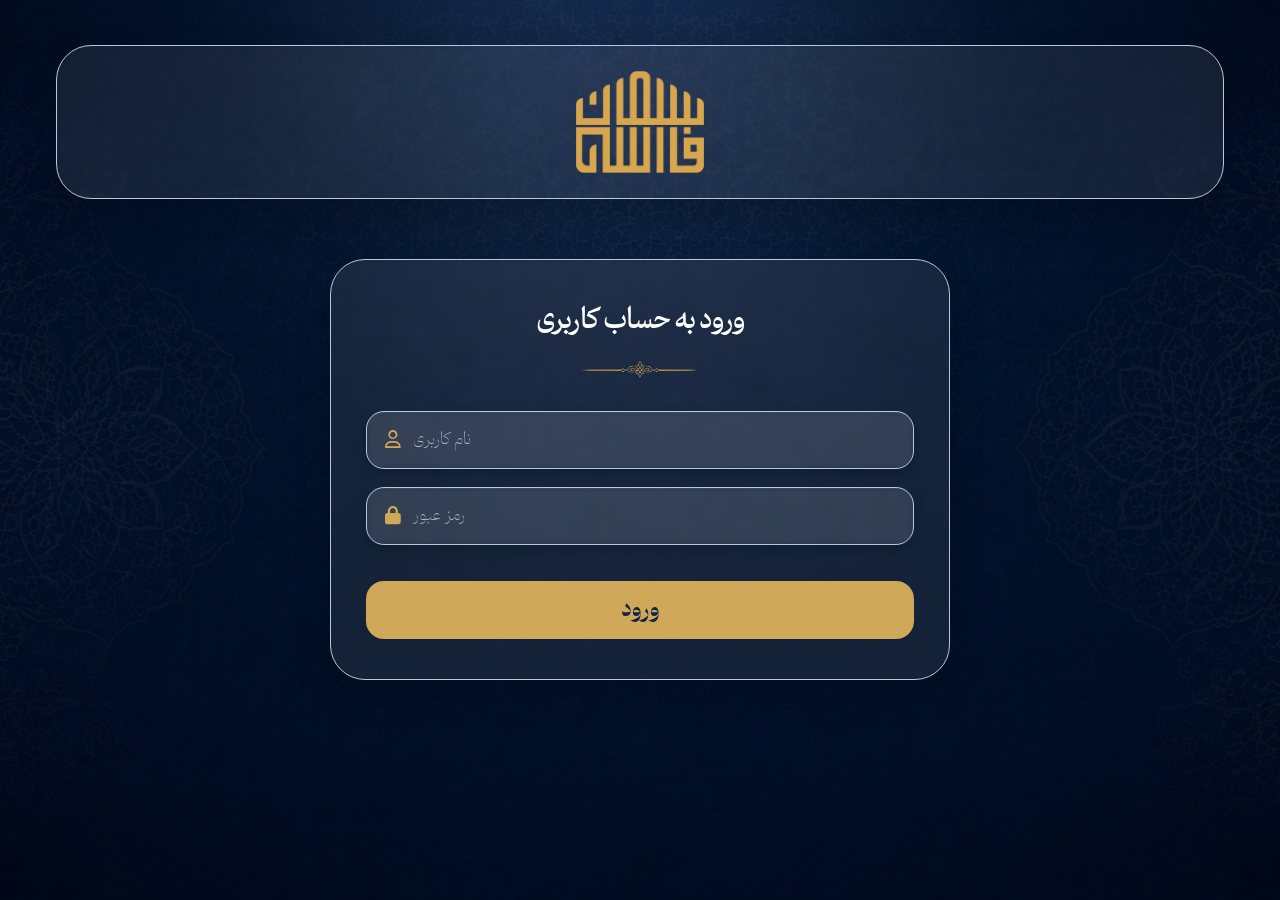
<file: index.html>
<!DOCTYPE html>
<html lang="en">
<head>
    <meta charset="UTF-8">
    <meta name="viewport" content="width=device-width, initial-scale=1.0">
    <link rel="stylesheet" href="asset/login.css">
    <link rel="stylesheet" href="https://cdnjs.cloudflare.com/ajax/libs/font-awesome/6.5.2/css/all.min.css">
    <title>login</title>
</head>
<body>
    <header>
        <img src="img/Miqat - Salman 02.png" alt="Miqat">
    </header>

    <div class="box">
        <h3>ورود به حساب کاربری</h3>

        <img src="img/line.png" alt="">  

        <div class="input-box"> 
            <i class="fa-regular fa-user icon"></i>
            <input type="text" maxlength="10" placeholder="نام کاربری">
        </div>
    
        <div class="input-box">
            <i class="fa-solid fa-lock icon"></i>
            <input type="password" placeholder="رمز عبور">
        </div>

        <div class="Login">
         <a href="index2.html"> <button> ورود</button></a> 
        </div>
    </div>
</body>
</html>
</file>
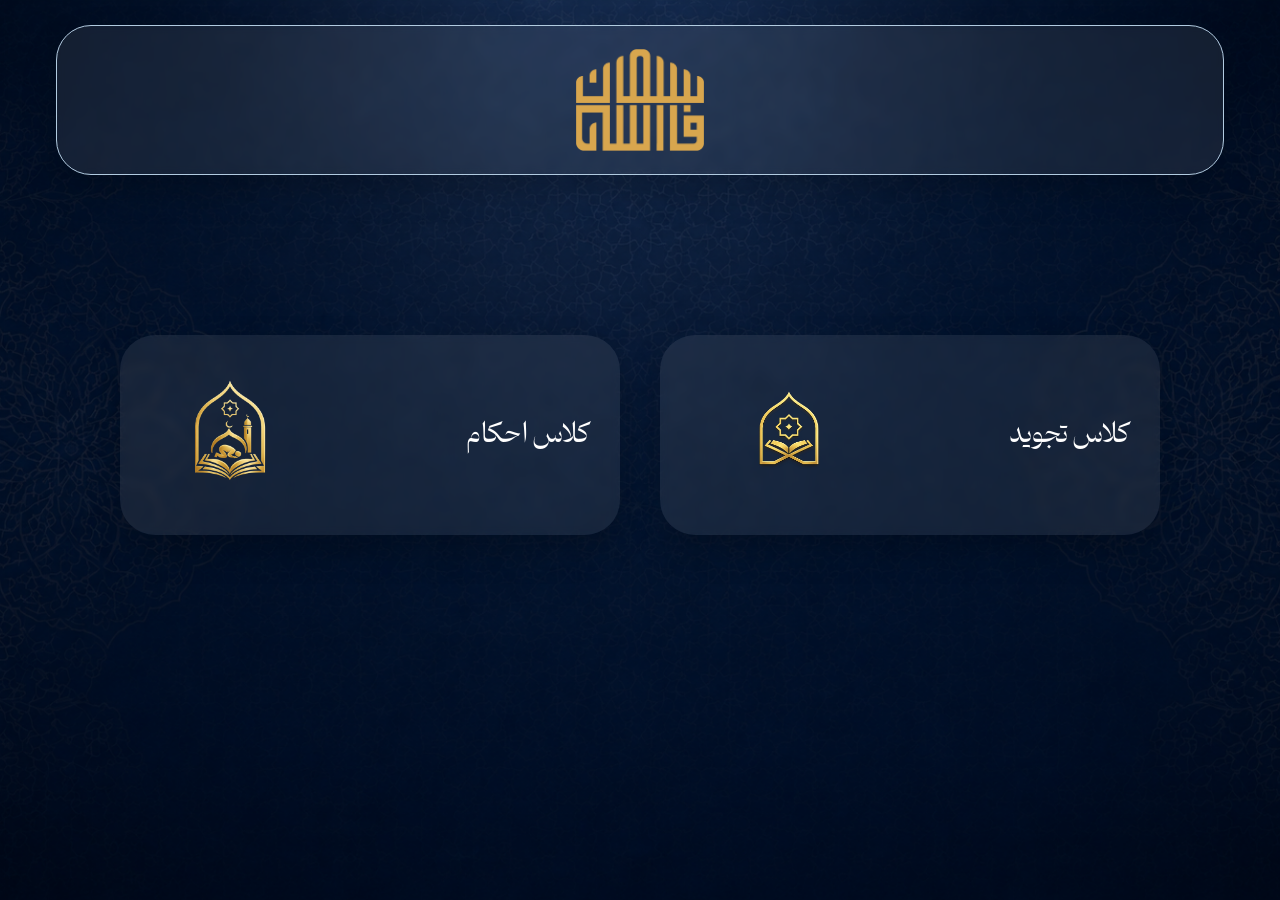
<file: class.html>
<!DOCTYPE html>
<html lang="en">
<head>
    <meta charset="UTF-8">
    <meta name="viewport" content="width=device-width, initial-scale=1.0">
    <link rel="stylesheet" href="asset/class.css">
    <title>class</title>
</head>
<body>
    <header>
        <img src="img/Miqat - Salman 02.png" alt="Miqat">
    </header>

    <div class="box-class">
    <div class="ahkam">
        <img src="img/ahkam.png" alt="ahkam">
        <span>کلاس احکام</span>
    </div>
    <div class="tajvid">
        <img src="img/tajvid.png" alt="tajvid">
        <span>کلاس تجوید</span>
    </div>
    </div>
</body>
</html>
</file>
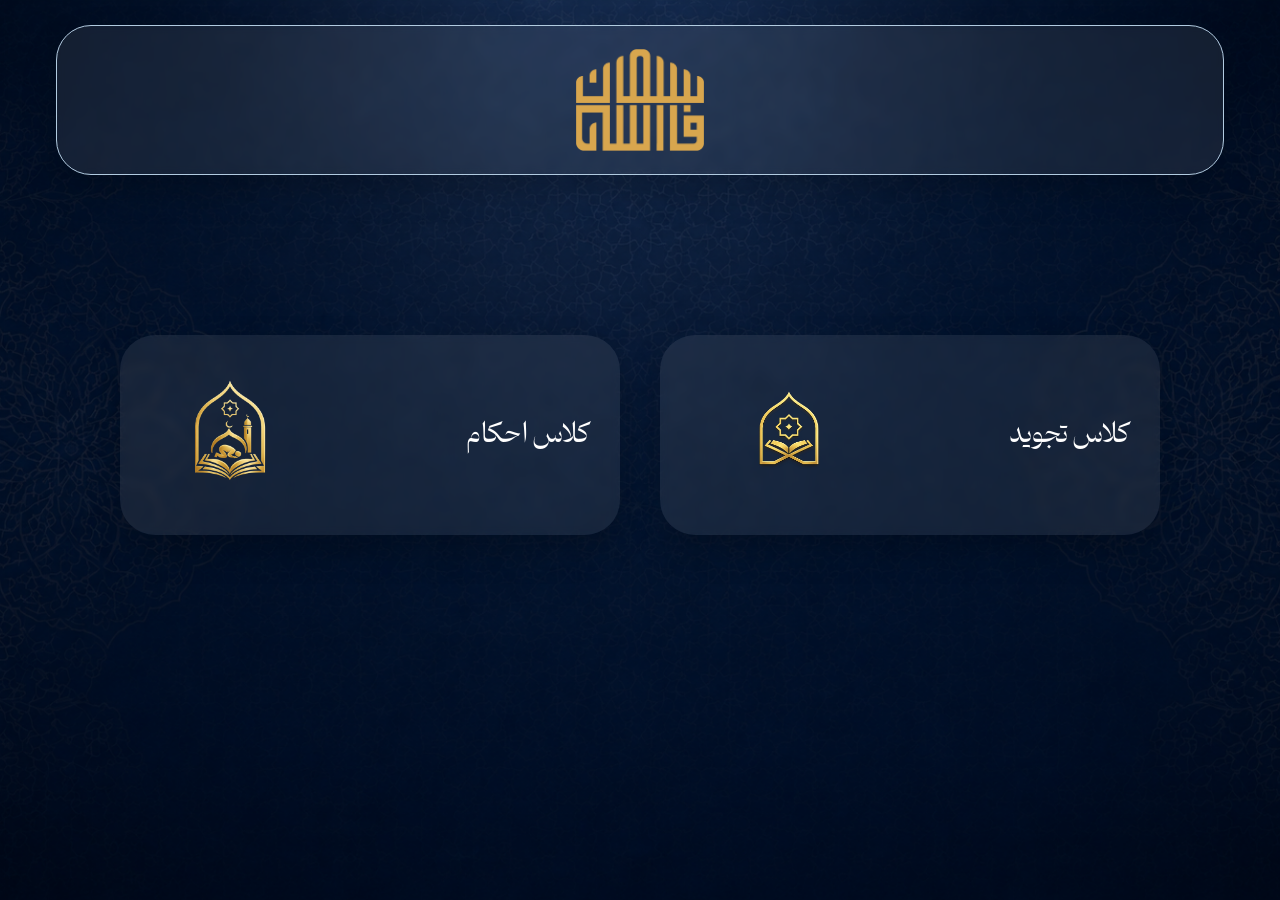
<file: index2.html>
<!DOCTYPE html>
<html lang="en">
<head>
    <meta charset="UTF-8">
    <meta name="viewport" content="width=device-width, initial-scale=1.0">
    <link rel="stylesheet" href="asset/class.css">
    <title>class</title>
</head>
<body>
    <header>
        <img src="img/Miqat - Salman 02.png" alt="Miqat">
    </header>

    <div class="box-class">
    <div class="ahkam">
        <img src="img/ahkam.png" alt="ahkam">
        <span>کلاس احکام</span>
    </div>
    <div class="tajvid">
        <img src="img/tajvid.png" alt="tajvid">
        <span>کلاس تجوید</span>
    </div>
    </div>
</body>
</html>
</file>
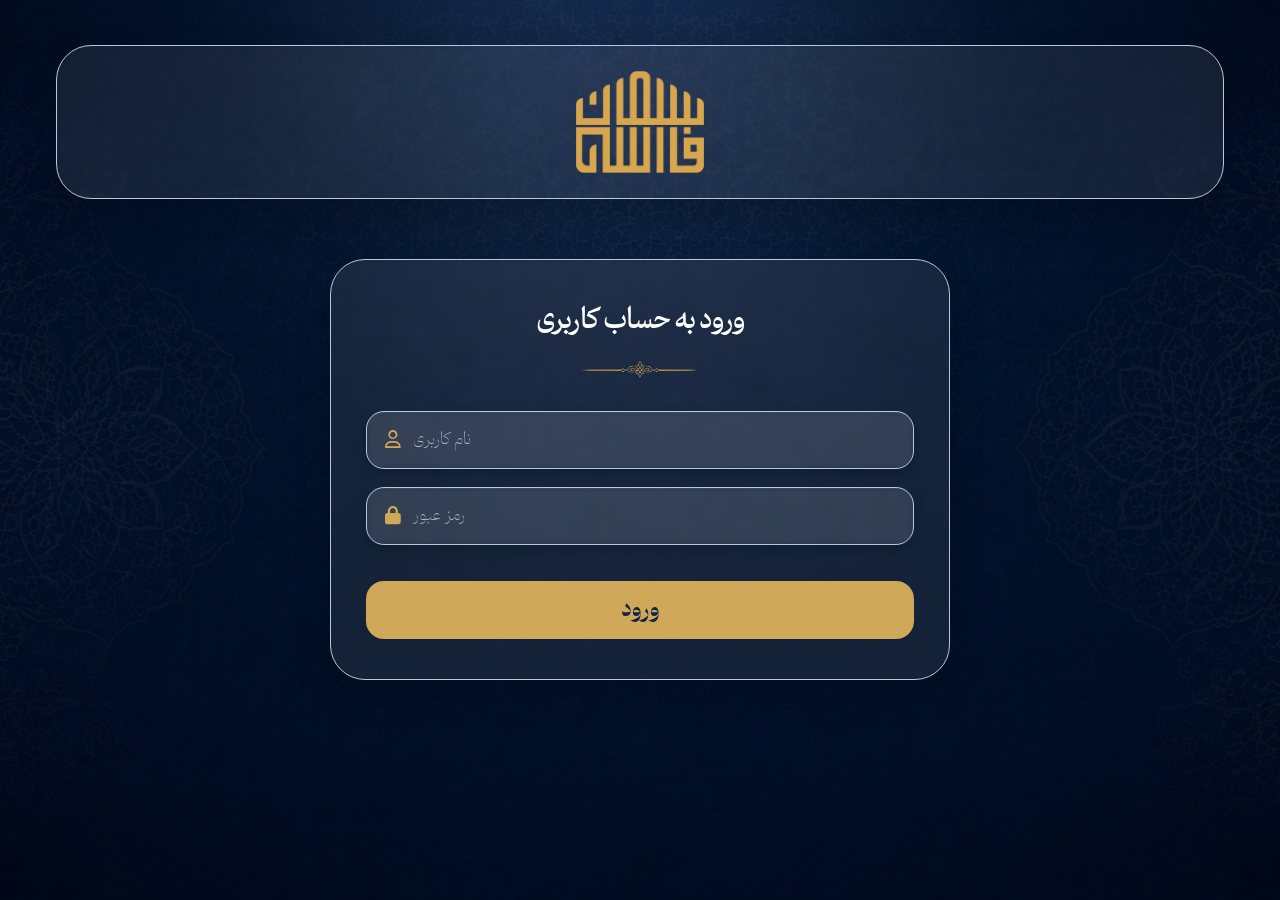
<file: login.html>
<!DOCTYPE html>
<html lang="en">
<head>
    <meta charset="UTF-8">
    <meta name="viewport" content="width=device-width, initial-scale=1.0">
    <link rel="stylesheet" href="asset/login.css">
    <link rel="stylesheet" href="https://cdnjs.cloudflare.com/ajax/libs/font-awesome/6.5.2/css/all.min.css">
    <title>login</title>
</head>
<body>
    <header>
        <img src="img/Miqat - Salman 02.png" alt="Miqat">
    </header>

    <div class="box">
        <h3>ورود به حساب کاربری</h3>

        <img src="img/line.png" alt="">  

        <div class="input-box"> 
            <i class="fa-regular fa-user icon"></i>
            <input type="text" maxlength="10" placeholder="نام کاربری">
        </div>
    
        <div class="input-box">
            <i class="fa-solid fa-lock icon"></i>
            <input type="password" placeholder="رمز عبور">
        </div>

        <div class="Login">
         <a href="class.html"> <button> ورود</button></a> 
        </div>
    </div>
</body>
</html>
</file>
<file: asset/login.css>
@font-face {
    font-family: DB;
    src: url("../font/Doran/Doran-Bold.ttf");
}

@font-face {
    font-family: DM;
    src: url("../font/Doran/Doran-Medium.ttf");
}

@font-face {
    font-family: DR;
    src: url("../font/Doran/Doran-Regular.ttf");
}

@font-face {
    font-family: DL;
    src: url("../font/Doran/Doran-Light.ttf");
}

*{
    margin:0;
    padding:0;
    box-sizing:border-box;
}

a{
    text-decoration:none;
}

body{
    background-image:url("../img/bg.png");
    background-size:cover;
    background-position:center;
    background-repeat:no-repeat;
    min-height:100vh;
    padding:25px;
    overflow-x:hidden;
    /* overflow: hidden; */
    display:flex;
    flex-direction:column;
    align-items:center;
}

/*================ HEADER ================*/

header{
    width:min(95%,1450px);
    min-height:150px;

    display:flex;
    justify-content:center;
    align-items:center;

    margin:20px auto 60px;

    background:rgba(255,255,255,.08);
    backdrop-filter:blur(1px);

    border:1px solid #b2cbe0;
    border-radius:35px;

    box-shadow:0 15px 35px rgba(0,0,0,.2);

    padding:25px;
}

header img{
    width:clamp(90px,10vw,150px);
    height:auto;
}

/*================ LOGIN BOX ================*/

.box{

    width:min(95%,620px);

    background:rgba(255,255,255,.08);

    backdrop-filter:blur(4px);

    border:1px solid #b2cbe0;

    border-radius:35px;

    box-shadow:0 15px 35px rgba(0,0,0,.2);

    padding:40px 35px;

    margin-bottom:40px;
}

.box h3{

    color:#fff;

    font-family:DR;

    text-align:center;

    font-size:clamp(20px,2vw,30px);

    margin-bottom:15px;
}

.box img{

    display:block;

    width:220px;

    max-width:70%;

    margin:15px auto 30px;
}

/*================ INPUT ================*/

.input-box{

    width:100%;

    height:58px;

    display:flex;

    align-items:center;

    padding:0 18px;

    margin-bottom:18px;

    border-radius:18px;

    border:1px solid #b2cbe0;

    background:rgba(255,255,255,.05);

    backdrop-filter:blur(3px);

    box-shadow:
    inset 0 1px 1px rgba(255,255,255,.08),
    0 5px 12px rgba(0,0,0,.25);
}

.input-box input{

    flex:1;

    background:transparent;

    border:none;

    outline:none;

    color:#fff;

    font-size:16px;

    font-family:DL;

    padding:0 12px;
}

.input-box input::placeholder{

    color:#aeb8ca;
}

.icon,
.eye{

    color:#cfa85a;

    font-size:18px;
}

.eye{

    cursor:pointer;
}

input[type="password"]::-ms-reveal{

    filter:brightness(0) saturate(100%) invert(76%) sepia(32%) saturate(552%) hue-rotate(359deg) brightness(95%) contrast(90%);
}

/*================ BUTTON ================*/

button{

    width:100%;

    height:58px;

    margin-top:18px;

    border:none;

    border-radius:18px;

    background:#cfa85a;

    color:#0f2544;

    font-family:DB;

    font-size:22px;

    cursor:pointer;

    transition:.3s;
}

button:hover{

    background:#ddb96d;

    transform:translateY(-2px);
}

/*=====================*/
/*      TABLET         */
/*=====================*/

@media (max-width:992px){

header{

    min-height:130px;

    border-radius:28px;
}

.box{

    width:min(92%,560px);

    padding:35px 25px;
}

}

/*=====================*/
/*      MOBILE         */
/*=====================*/

@media (max-width:768px){

body{

    padding:15px;
}

header{

    width:100%;

    min-height:110px;

    border-radius:22px;

    margin-bottom:35px;
}

header img{

    width:90px;
}

.box{

    width:100%;

    padding:30px 18px;

    border-radius:25px;
}

.box h3{

    font-size:24px;
}

.box img{

    width:180px;
}

.input-box{

    height:54px;
}

button{

    height:54px;

    font-size:20px;
}

}

/*=====================*/
/*   SMALL MOBILE      */
/*=====================*/

@media (max-width:480px){

body{

    padding:10px;
}

header{

    min-height:90px;

    border-radius:18px;
}

header img{

    width:75px;
}

.box{

    padding:22px 14px;
}

.box h3{

    font-size:21px;
}

.box img{

    width:150px;
}

.input-box{

    height:50px;

    padding:0 12px;
}

.input-box input{

    font-size:14px;
}

button{

    height:50px;

    font-size:18px;
}

}

/*=====================*/
/*   LARGE MONITOR     */
/*=====================*/

@media (min-width:1600px){

header{

    width:1500px;
}

.box{

    width:650px;
}

}
</file>
<file: asset/class.css>
@font-face {
    font-family: DM;
    src: url("../font/Doran/Doran-Medium.ttf");
}

@font-face {
    font-family: DR;
    src: url("../font/Doran/Doran-Regular.ttf");
}

@font-face {
    font-family: DL;
    src: url("../font/Doran/Doran-Light.ttf");
}

*{
    margin:0;
    padding:0;
    box-sizing:border-box;
}

body{

    background:url("../img/bg.png") center/cover no-repeat;

    min-height:100vh;

    padding:25px;

    overflow-x:hidden;
}

/*================ HEADER =================*/

header{

    width:min(95%,1450px);

    height:150px;

    margin:0 auto 160px;

    display:flex;

    justify-content:center;

    align-items:center;

    background:rgba(255,255,255,.08);

    border:1px solid #b2cbe0;

    border-radius:35px;

    backdrop-filter:blur(4px);

    box-shadow:0 15px 35px rgba(0,0,0,.2);
}

header img{

    width:clamp(90px,10vw,140px);

    height:auto;
}

/*================ CLASSES =================*/

.box-class{

    width:min(1400px,100%);

    margin:auto;

    display:flex;

    justify-content:center;

    align-items:center;

    gap:40px;

    flex-wrap:wrap;
}

/*================ CARD =================*/

.tajvid,
.ahkam{

    width:min(100%,500px);

    min-height:200px;

    display:flex;

    justify-content:space-between;

    align-items:center;

    padding:20px 30px;

    background:rgba(255,255,255,.08);

    border-radius:35px;

    backdrop-filter:blur(4px);

    box-shadow:0 15px 35px rgba(0,0,0,.2);

    transition:.3s;
}

.tajvid:hover,
.ahkam:hover{

    transform:translateY(-5px);
}

.tajvid span,
.ahkam span{

    color:#fff;

    font-family:DM;

    font-size:clamp(22px,2vw,30px);

    text-align:center;
}

.tajvid img{

    width:230px;

    max-width:45%;

    height:auto;
}

.ahkam img{

    width:160px;

    max-width:40%;

    height:auto;
}

/*================ TABLET =================*/

@media (max-width:992px){

header{

    height:130px;
}

.box-class{

    gap:30px;
}

.tajvid,
.ahkam{

    width:90%;
}

}

/*================ MOBILE =================*/

@media (max-width:768px){

body{

    padding:15px;
}

header{

    width:100%;

    height:100px;

    border-radius:20px;

    margin-bottom:30px;
}

header img{

    width:80px;
}

.box-class{

    flex-direction:column;

    gap:20px;
}

.tajvid,
.ahkam{

    width:100%;

    min-height:160px;

    padding:20px;

    border-radius:25px;
}

.tajvid span,
.ahkam span{

    font-size:22px;
}

.tajvid img{

    width:150px;
}

.ahkam img{

    width:130px;
}

}

/*================ SMALL MOBILE =================*/

@media (max-width:480px){

header{

    height:85px;
}

header img{

    width:65px;
}

.tajvid,
.ahkam{

    flex-direction:column;

    justify-content:center;

    gap:15px;

    text-align:center;

    padding:25px 15px;
}

.tajvid img,
.ahkam img{

    width:120px;

    max-width:100%;

    margin:0;
}

.tajvid span,
.ahkam span{

    margin:0;

    font-size:20px;
}

}
</file>
